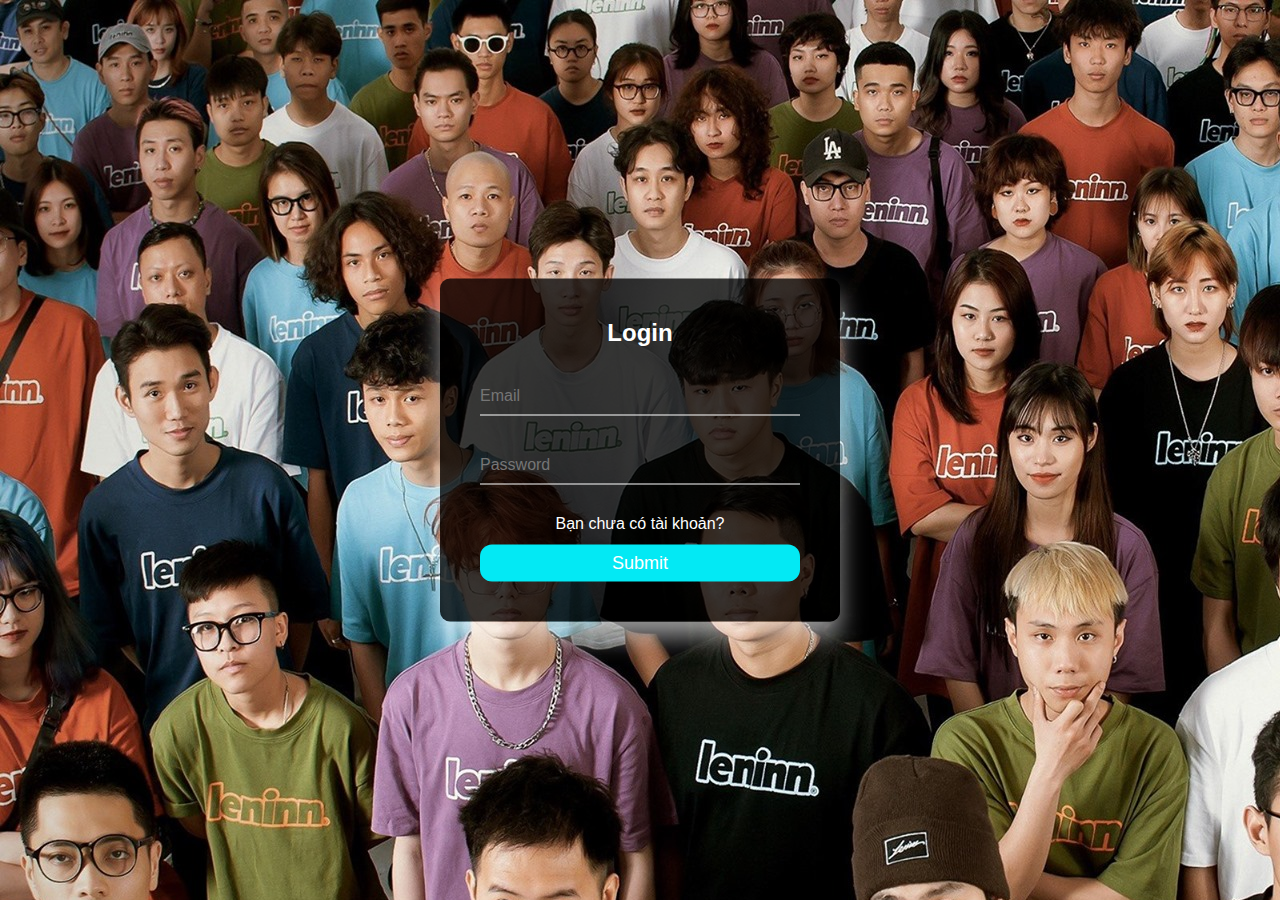
<file: login/login.html>
<!DOCTYPE html>
<html lang="en">
<head>
    <meta charset="UTF-8">
    <meta http-equiv="X-UA-Compatible" content="IE=edge">
    <meta name="viewport" content="width=device-width, initial-scale=1.0">
    <title>Login</title>
    <link rel="stylesheet" href="../account.css">
</head>
<body>
  <div class="account-box" id="login">
    <h2>Login</h2>
    <div>
      <div class="user-box">
        <input id="email" type="text" name="" required="" placeholder="Email">
        <span style="color: red;" id="email_err"></span>
      </div>
      <div class="user-box">
        <input id="password" type="password" name="" required="" placeholder="Password">
        <span style="color: red;" id="pass_err"></span>
      </div>
      <div class="selector">
        <a class="account" href="../register/register.html">Bạn chưa có tài khoản?</a>
        <button type="submit" class="btn" id="login_btn">Submit</button>
      </div>
    </div>
  </div>
  <script src="login.js"></script>
</body>
</html>
</file>
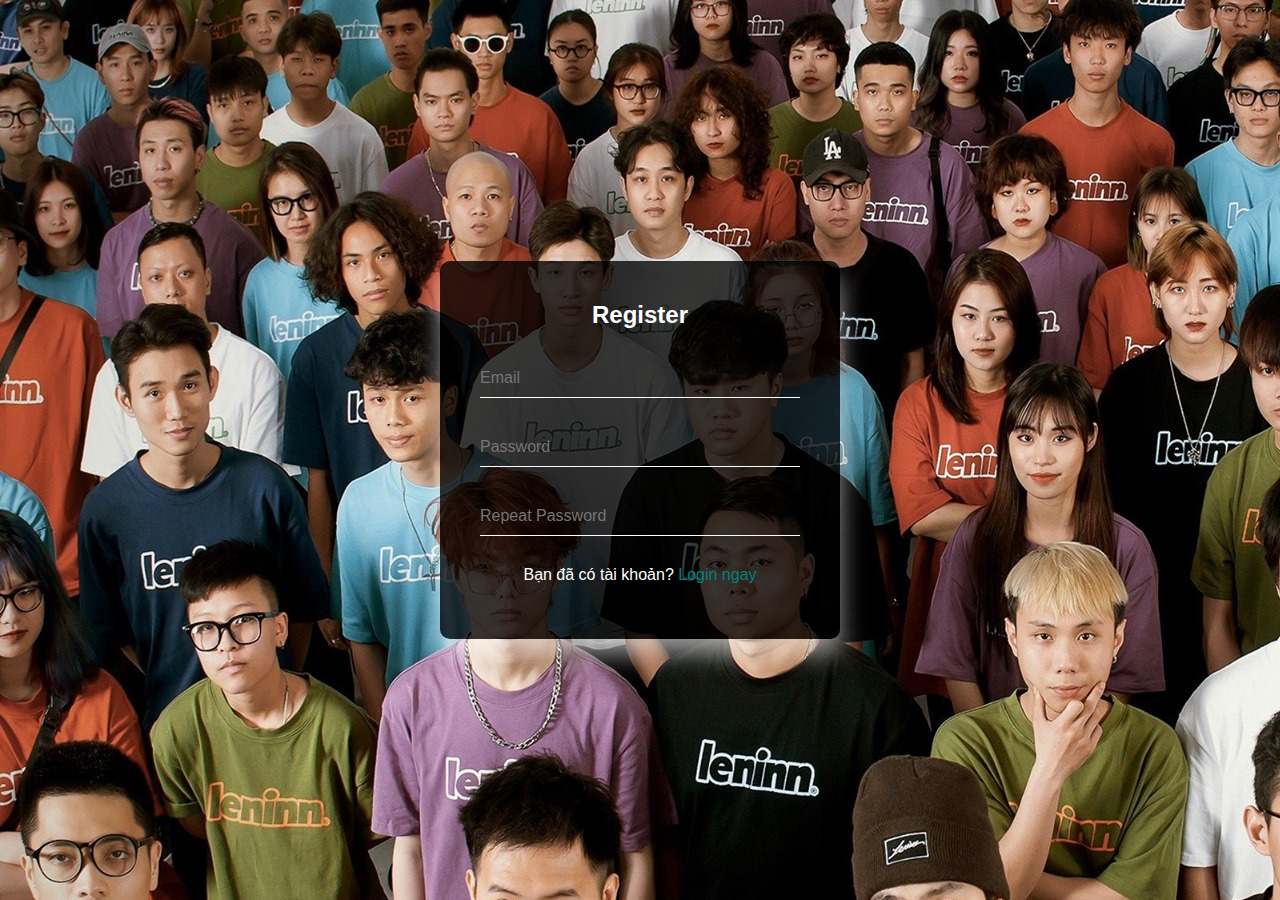
<file: register/register.html>
<!DOCTYPE html>
<html lang="en">
<head>
    <meta charset="UTF-8">
    <meta http-equiv="X-UA-Compatible" content="IE=edge">
    <meta name="viewport" content="width=device-width, initial-scale=1.0">
    <title>Register</title>
    <link rel="stylesheet" href="../account.css">
</head>
<body>
    <div class="account-box" id="register">
        <h2>Register</h2>
        <div>
            <div class="user-box">
                <input id="email" type="text" name="" required="" placeholder="Email">
                <span style="color: red;" id="email_err"></span>
            </div>
            <div class="user-box">
                <input id="password" type="password" name="" required="" placeholder="Password">
                <span style="color: red;" id="pass_err"></span>
            </div>
            <div class="user-box">
                <input id="repeat_password" type="password" name="" required="" placeholder="Repeat Password">
                <span style="color: red;" id="repeatpass_err"></span>
            </div>
            <div class="selector">
                <p style="color:white"> Bạn đã có tài khoản? 
                    <a style="color: teal" class="account" href="../login/login.html">Login ngay</a> 
                </p>
                <button type="submit" class="btn" id="register_btn">Submit</button>
              </div>
        </div>
    </div>
    <script src="register.js"></script>
</body>
</html>
</file>
<file: account.css>
* {
  margin: 0;
  padding: 0;
  box-sizing: border-box;
}

html {
  height: 100%;
}

body {
  margin: 0;
  padding: 0;
  font-family: sans-serif;
  background-image: url("images/banner.jpg");
}

.account-box {
  position: absolute;
  top: 50%;
  left: 50%;
  width: 400px;
  padding: 40px;
  transform: translate(-50%, -50%);
  background: rgba(0, 0, 0, 0.774);
  box-sizing: border-box;
  box-shadow: 0 15px 25px rgba(255, 255, 255, 0.6);
  border-radius: 10px;
}

.account-box h2 {
  margin: 0 0 30px;
  padding: 0;
  color: #fff;
  text-align: center;
}

.account-box .user-box {
  position: relative;
}

.account-box .user-box input {
  width: 100%;
  padding: 10px 0;
  font-size: 16px;
  color: #fff;
  margin-bottom: 30px;
  border: none;
  border-bottom: 1px solid #fff;
  outline: none;
  background: transparent;
}


.account-box form .btn {
  position: relative;
  display: inline-block;
  padding: 10px 20px;
  color: #03e9f4;
  font-size: 16px;
  text-decoration: none;
  text-transform: uppercase;
  overflow: hidden;
  transition: .5s;
  margin-top: 40px;
  letter-spacing: 4px
}

.account-box .btn:hover {
  background: #03e9f4;
  color: #fff;
  border-radius: 5px;
  box-shadow: 0 0 5px #03e9f4,
    0 0 25px #03e9f4,
    0 0 50px #03e9f4,
    0 0 100px #03e9f4;
}

.selector {
  display: flex;
  flex-direction: column;
  text-align: center;
}

.account {
  text-decoration: none;
  color: #ffff;
}

.account:hover {
  text-decoration: underline;
}

button {
  border: none;
  cursor: pointer;
  background: none;
}

#login button{
  background-color: #03e9f4;
  padding: 8px 12px;
  color: white;
  font-style: bold;
  border-radius: 12px;
  font-size: 18px;
  margin-top: 12px;
}
</file>
